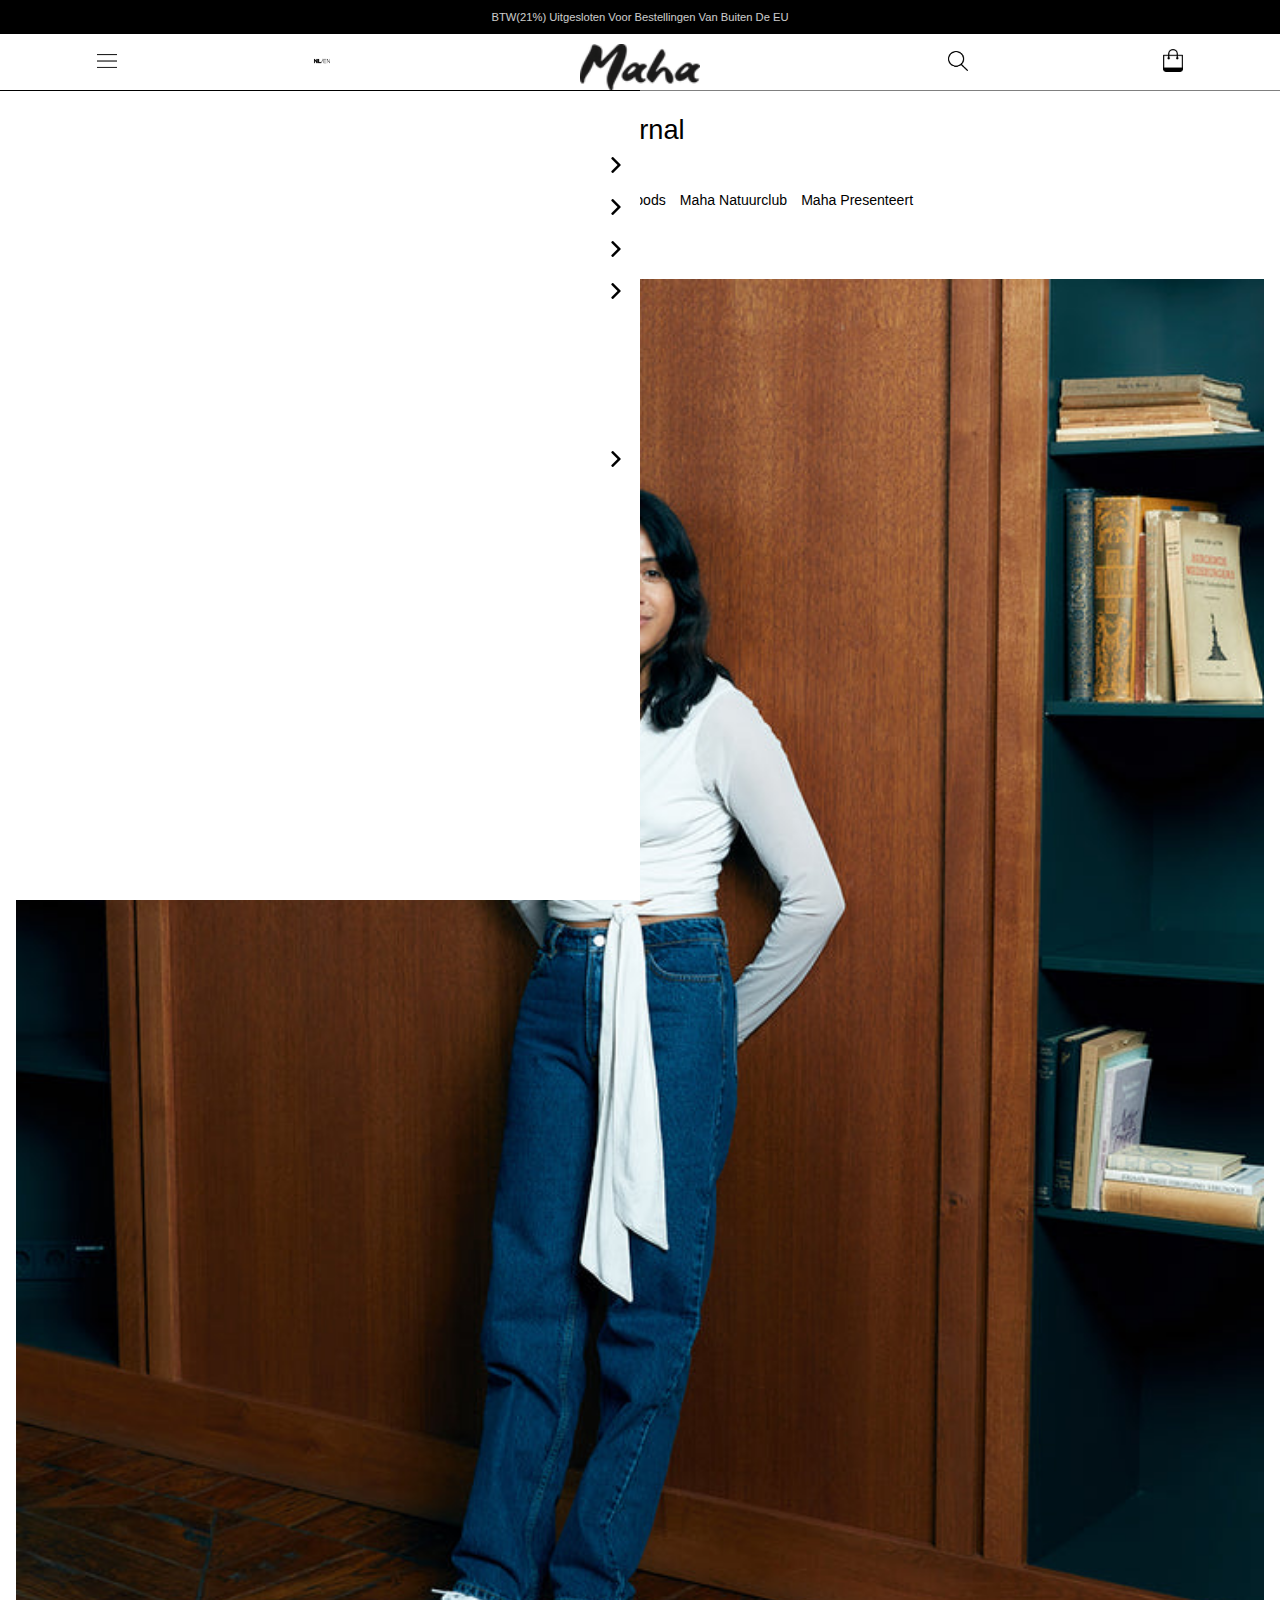
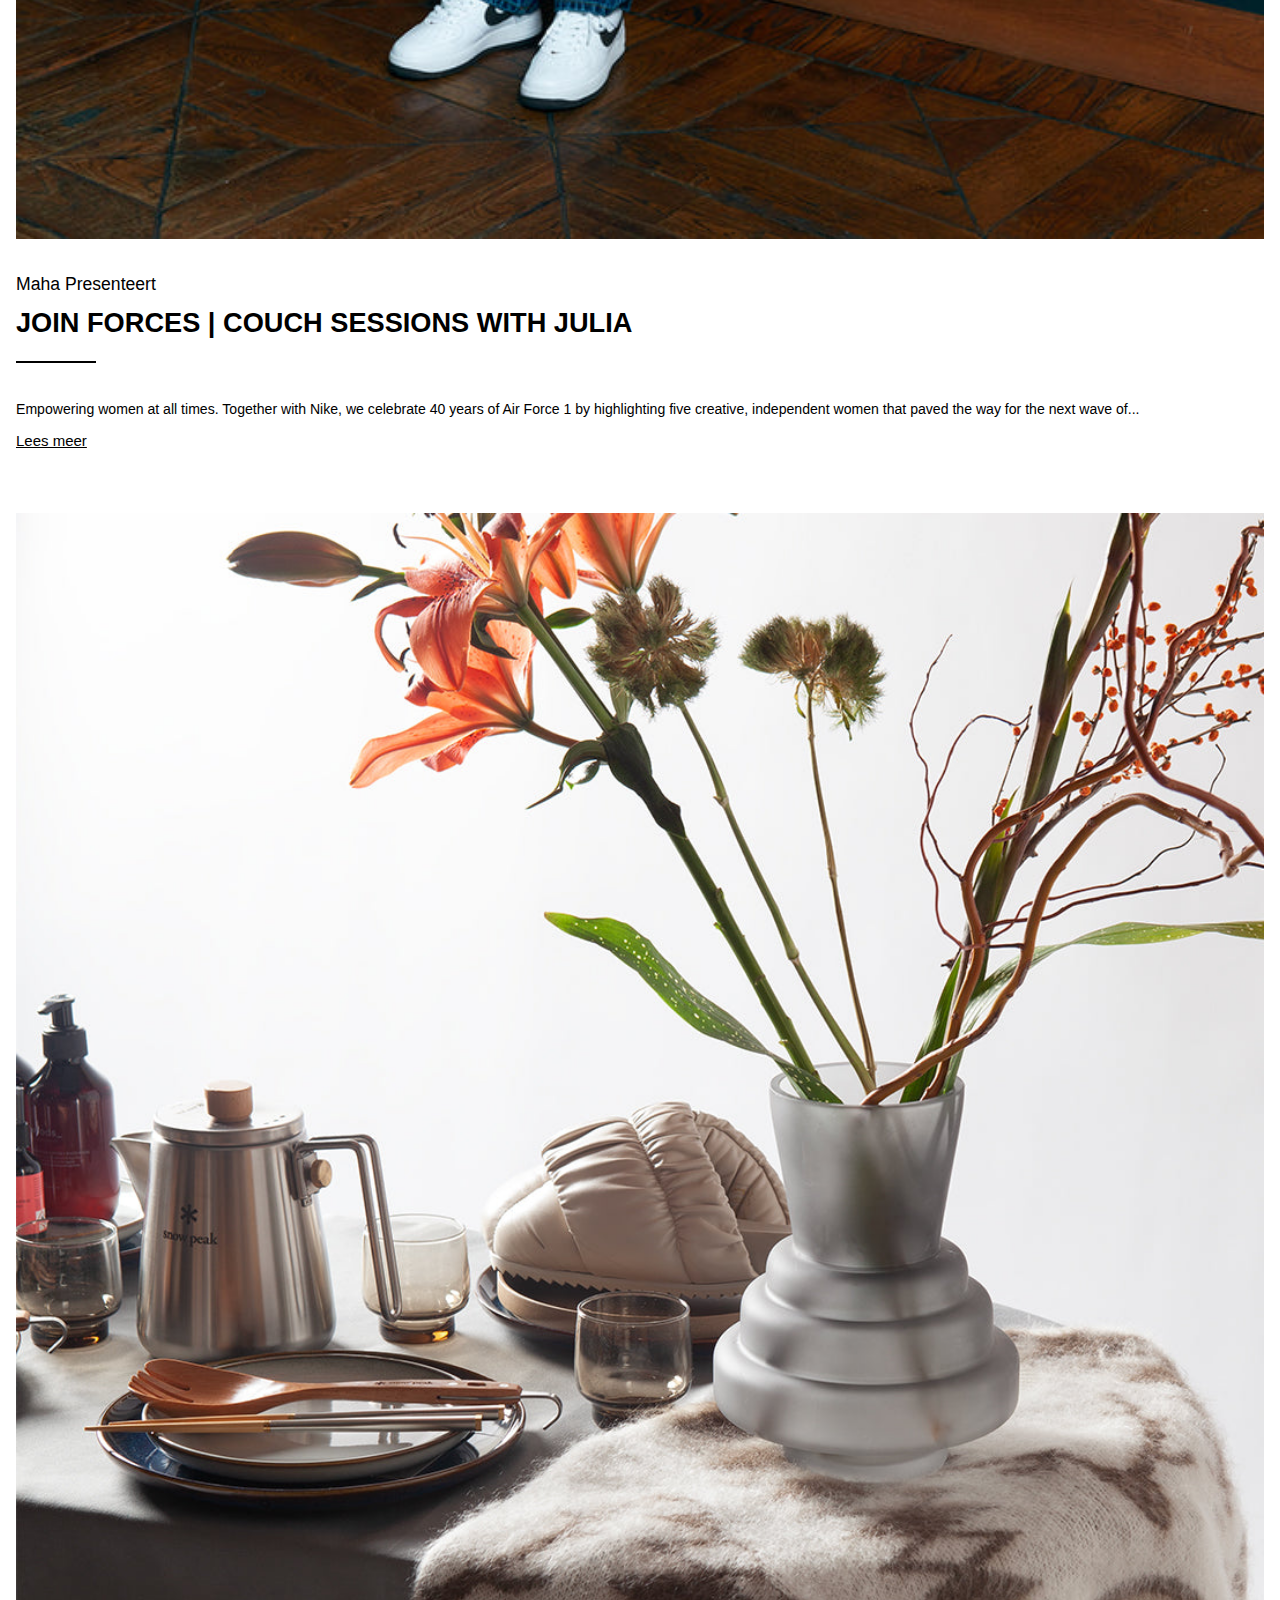
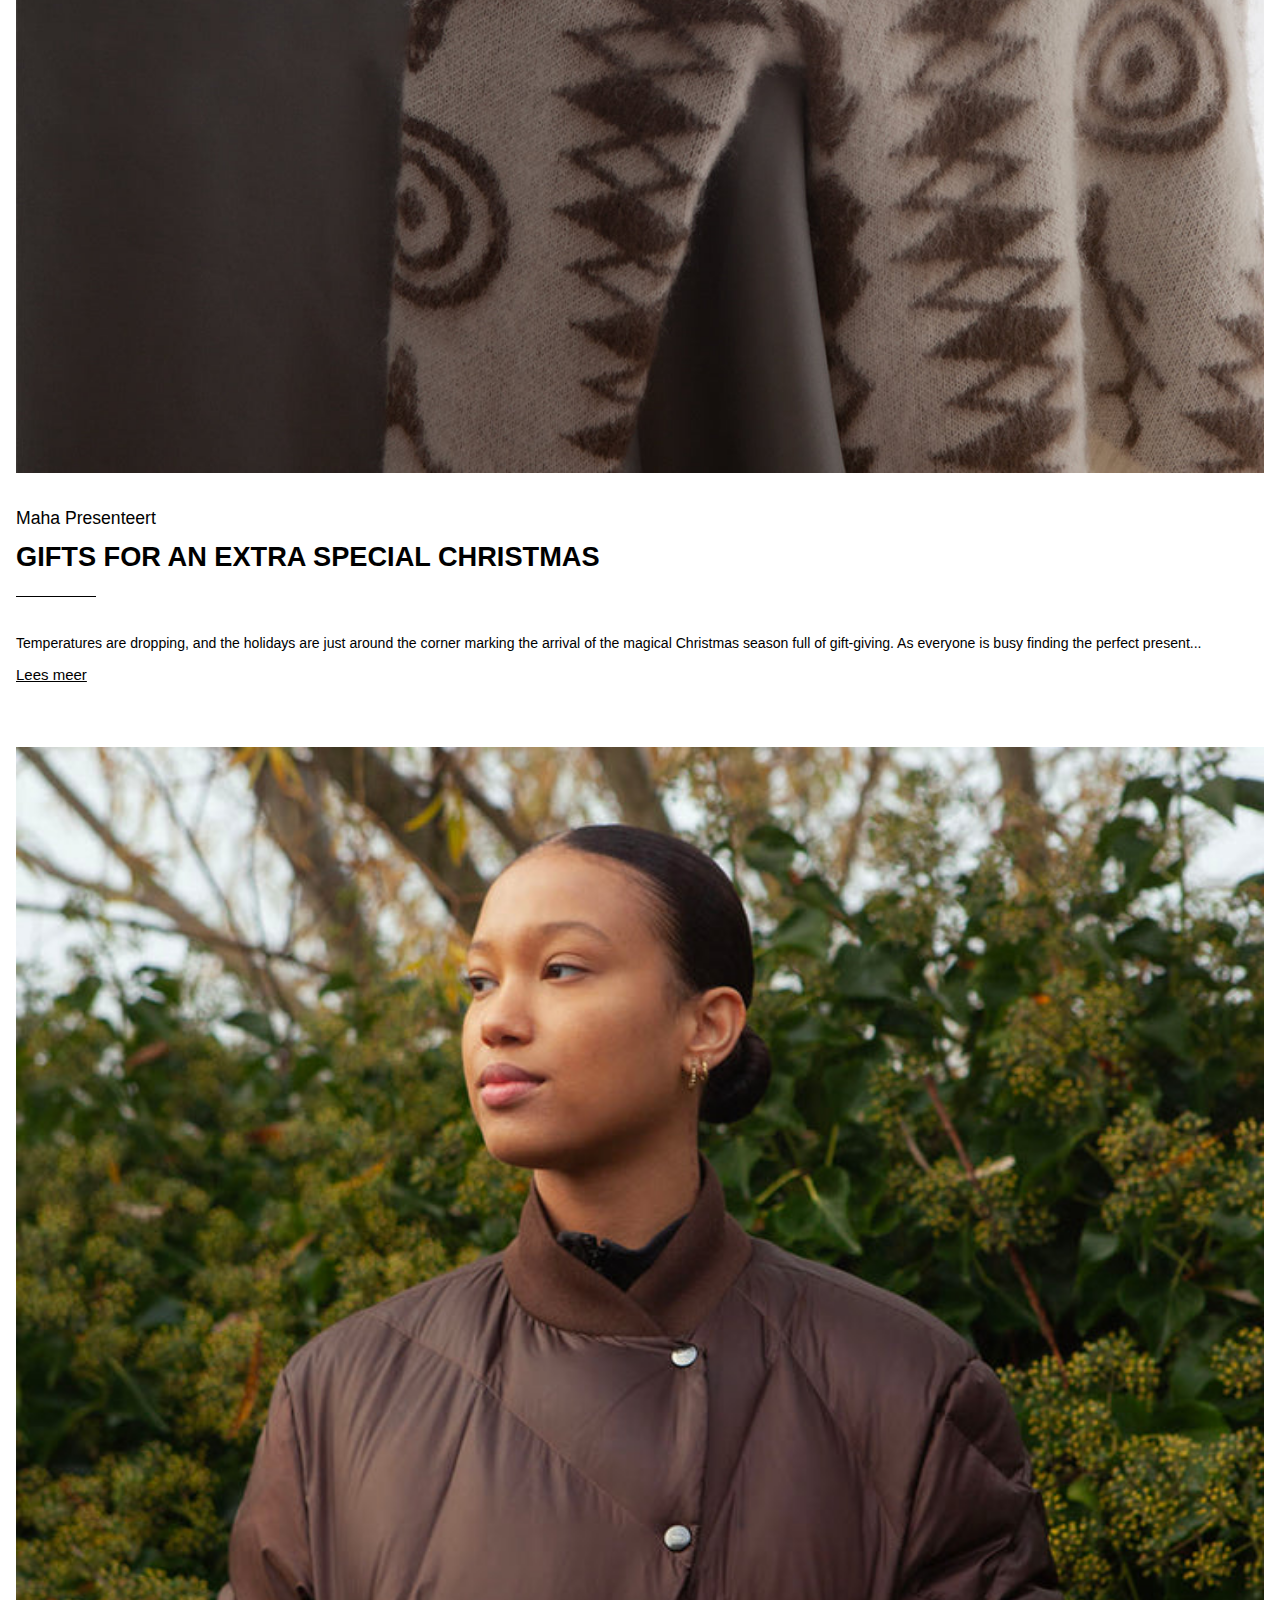
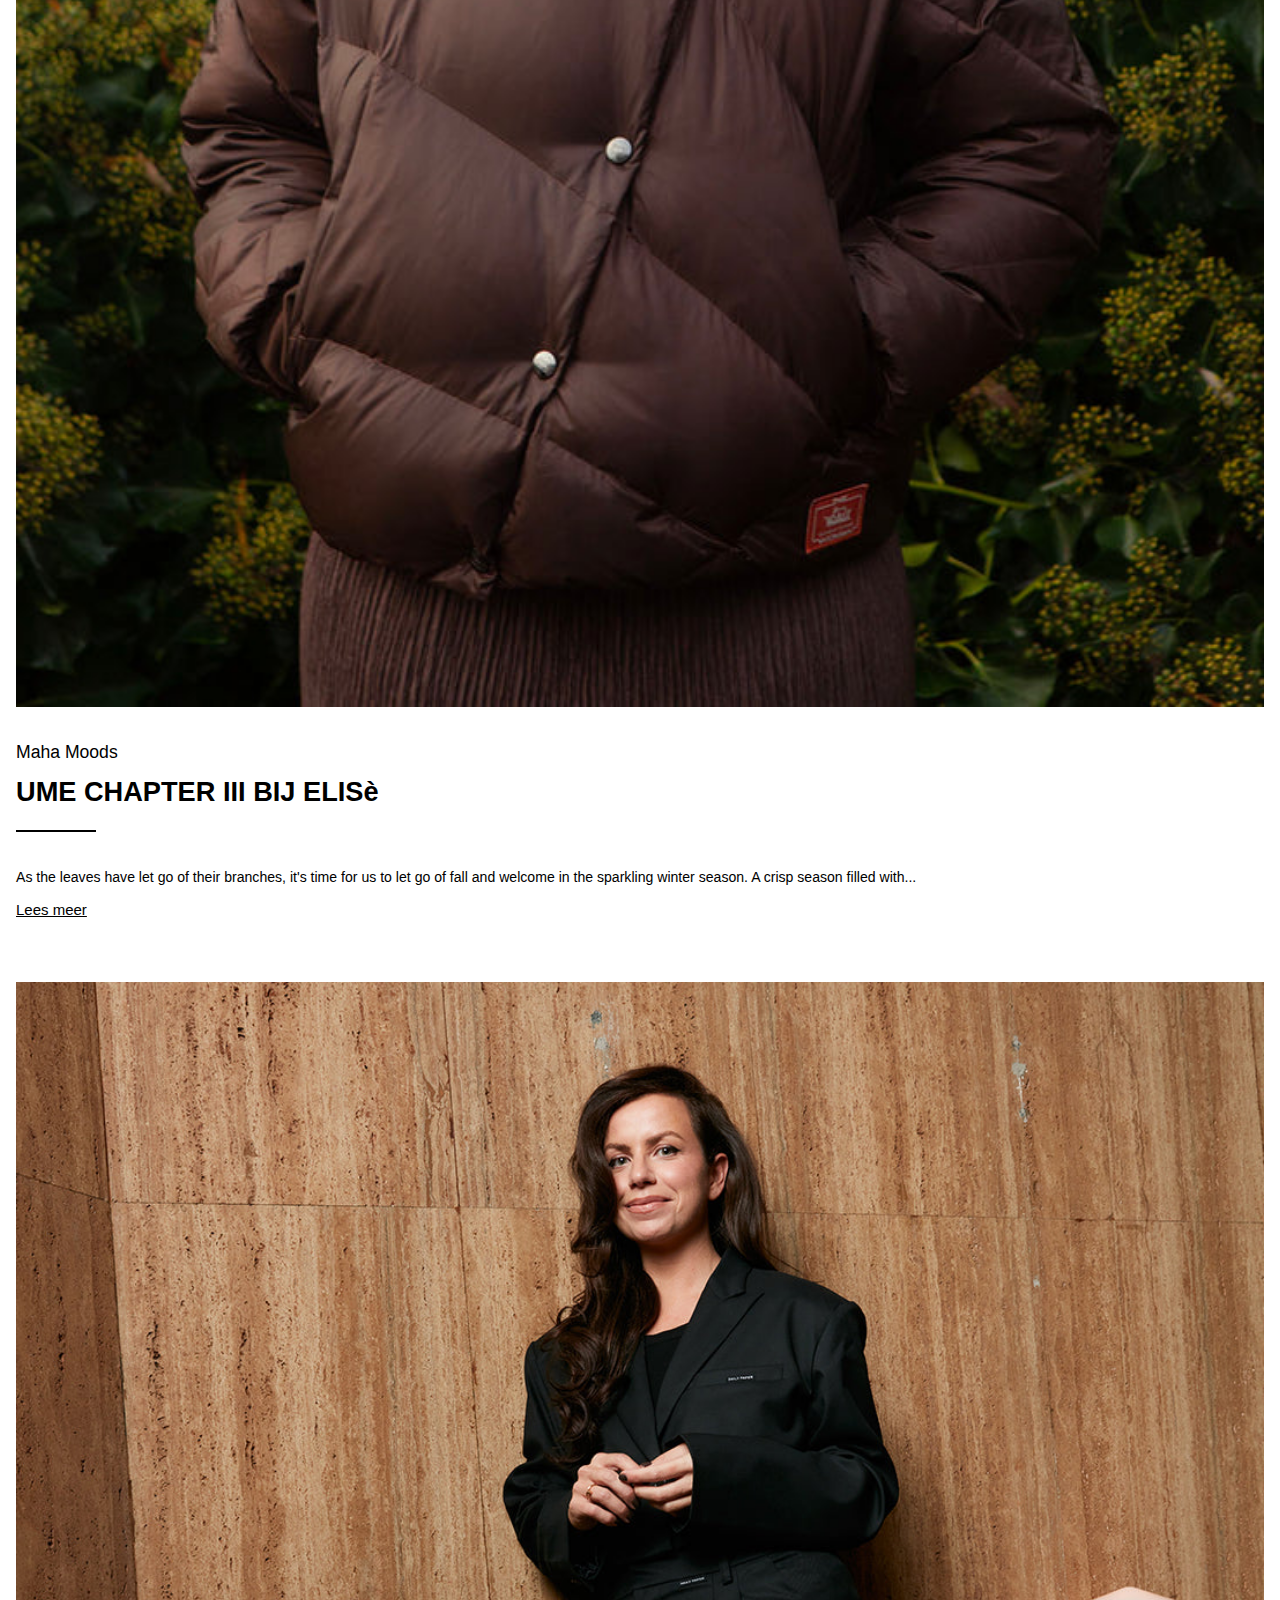
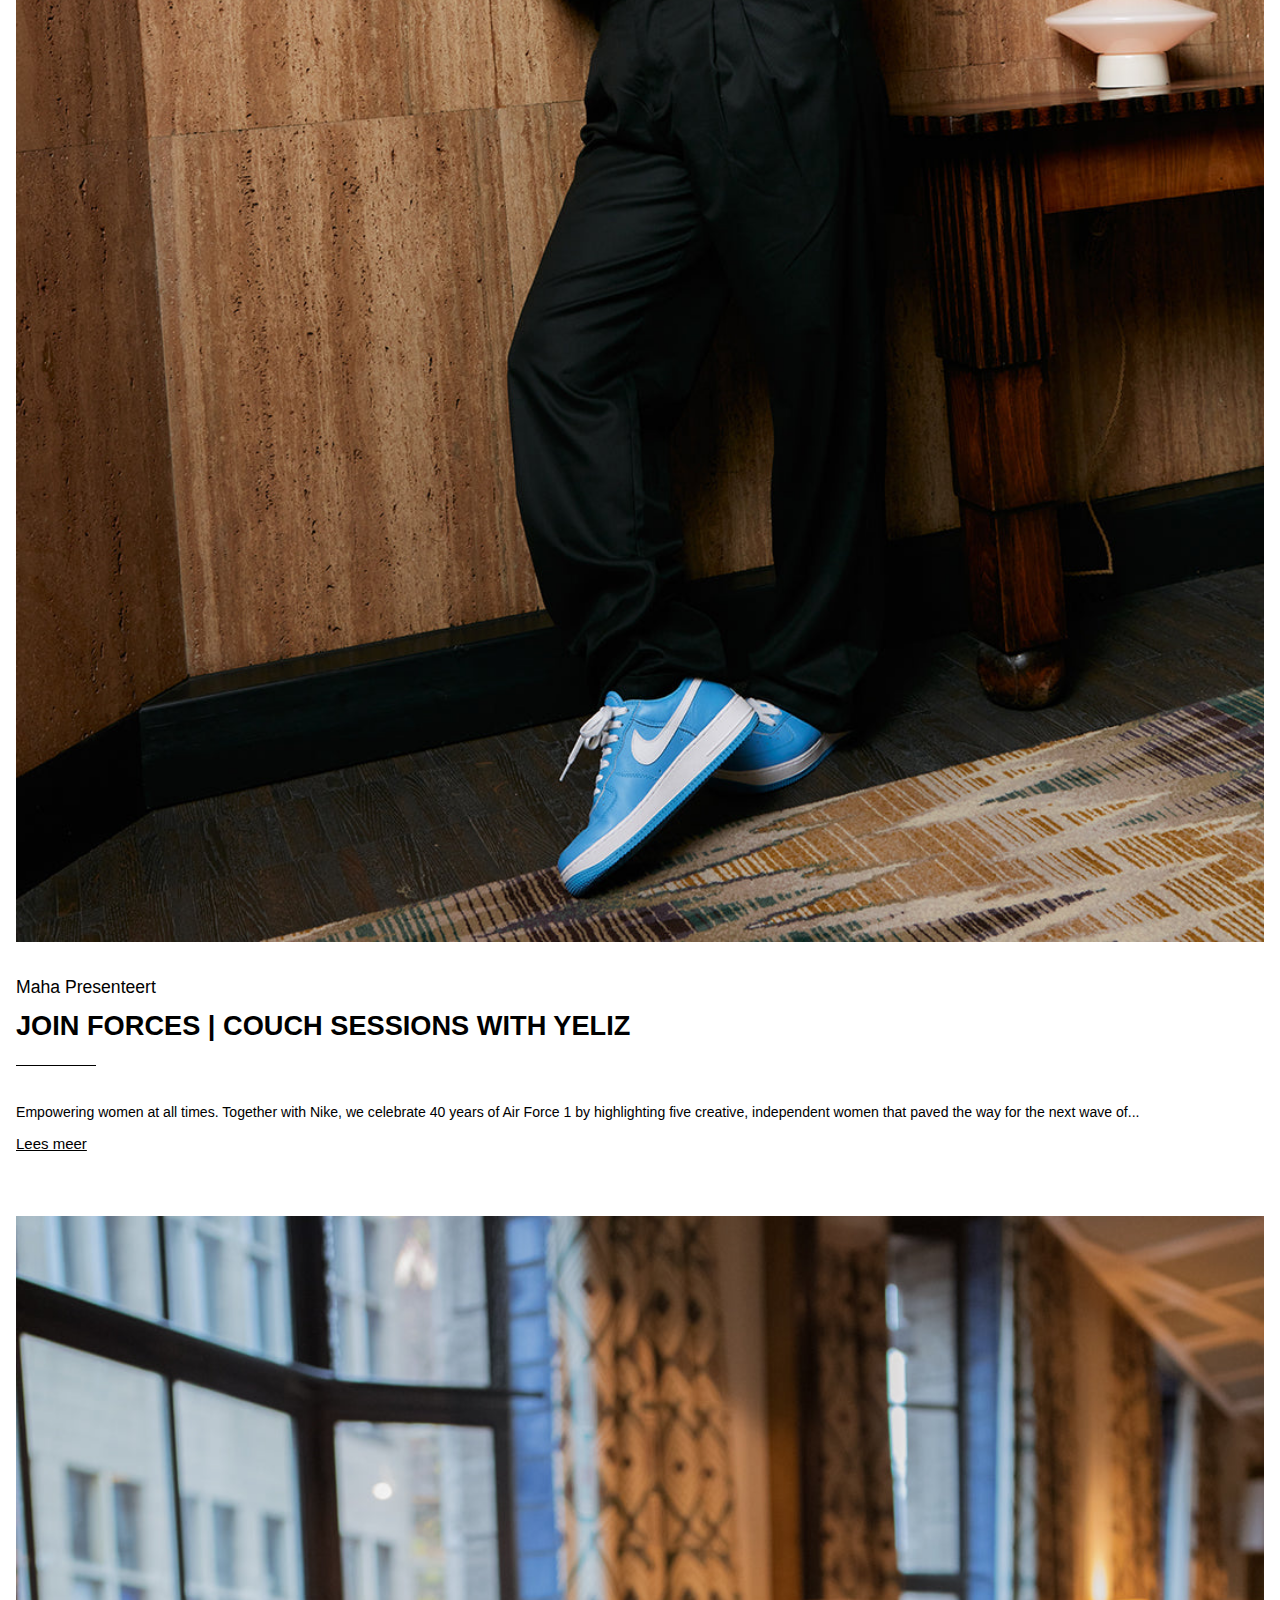
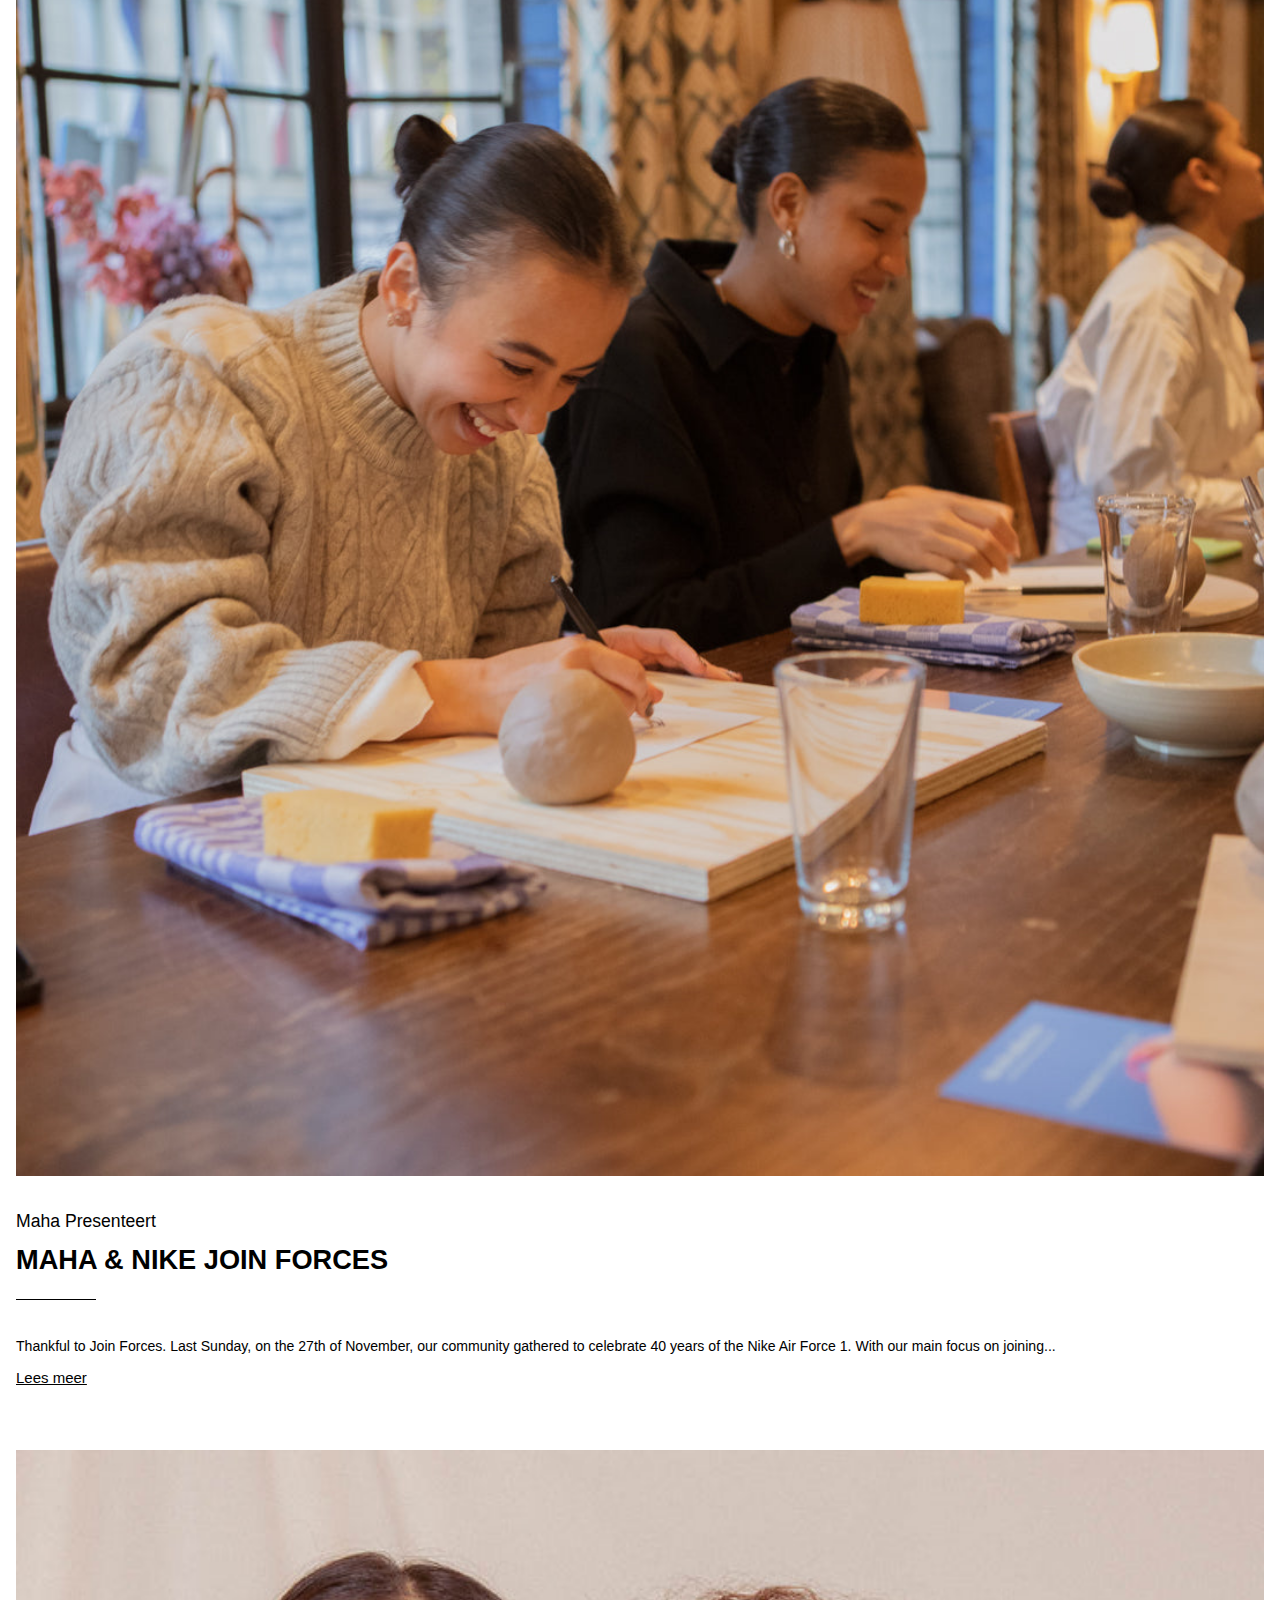
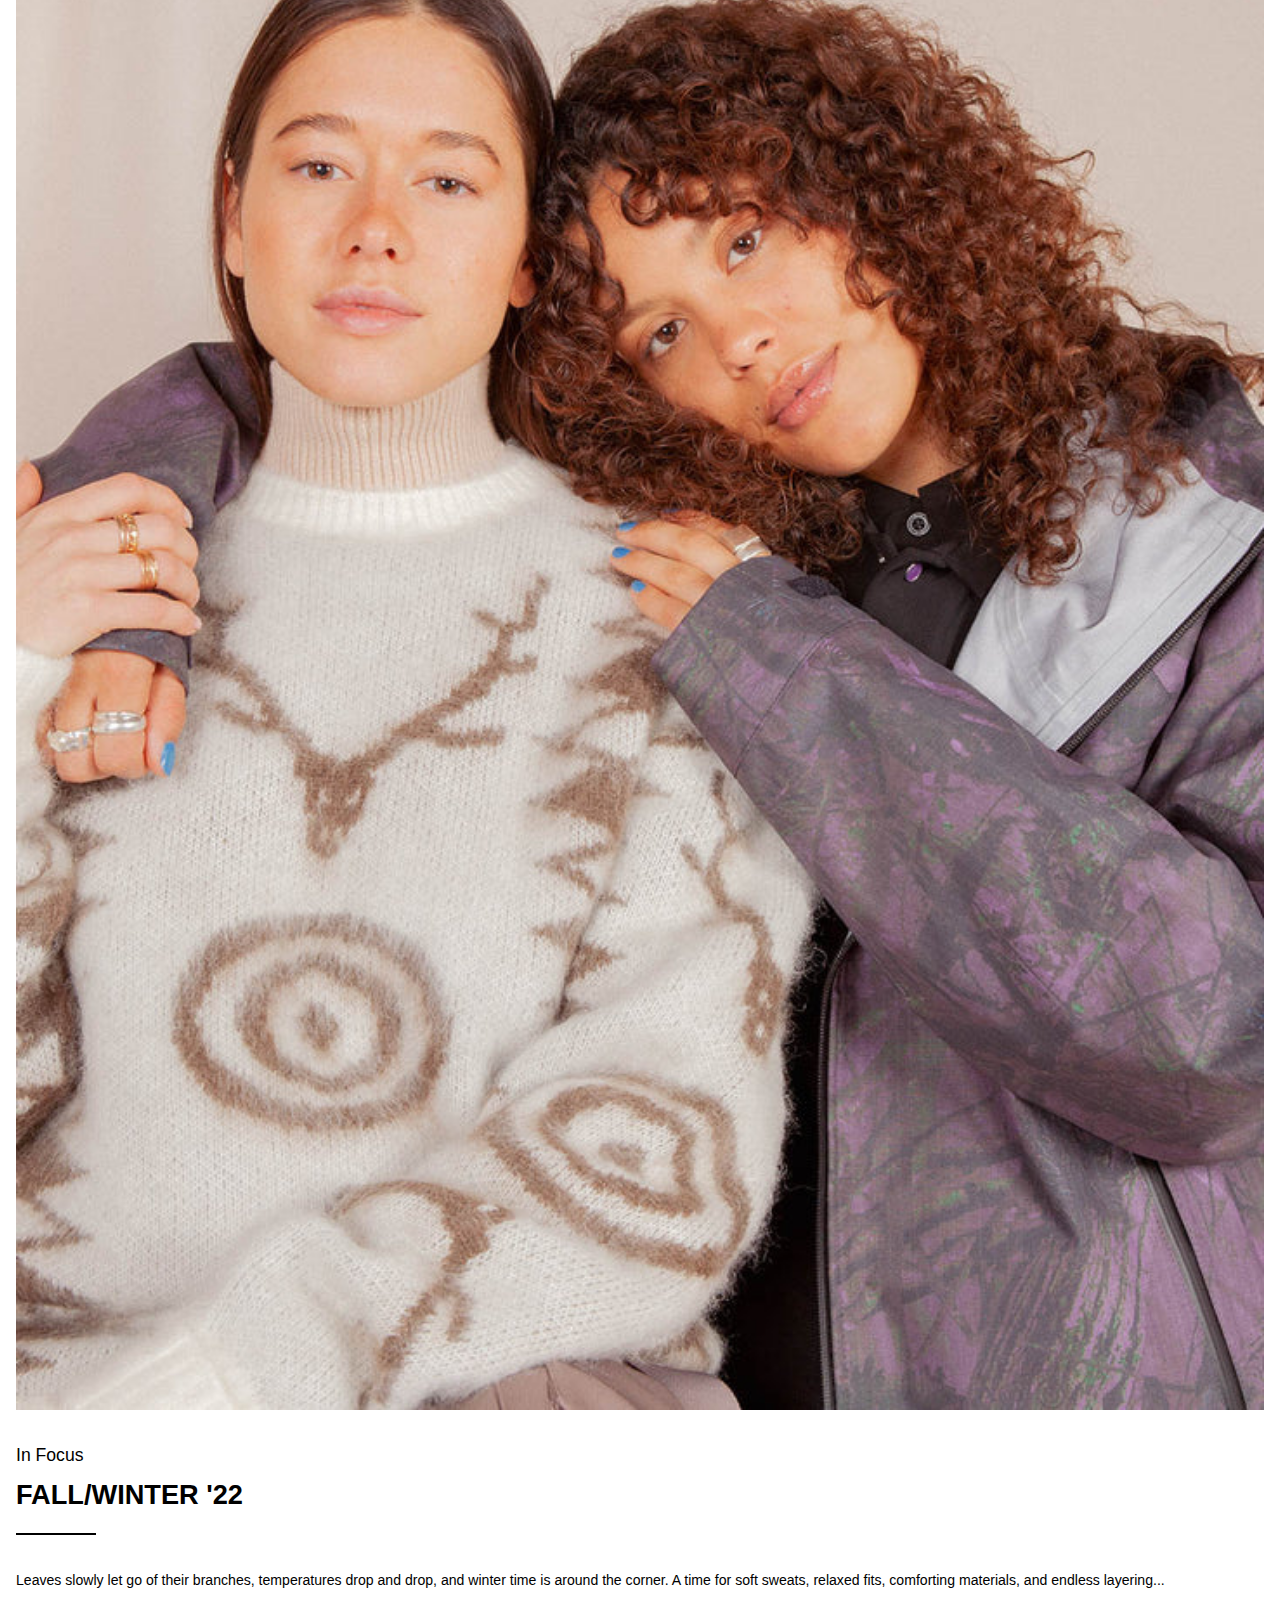
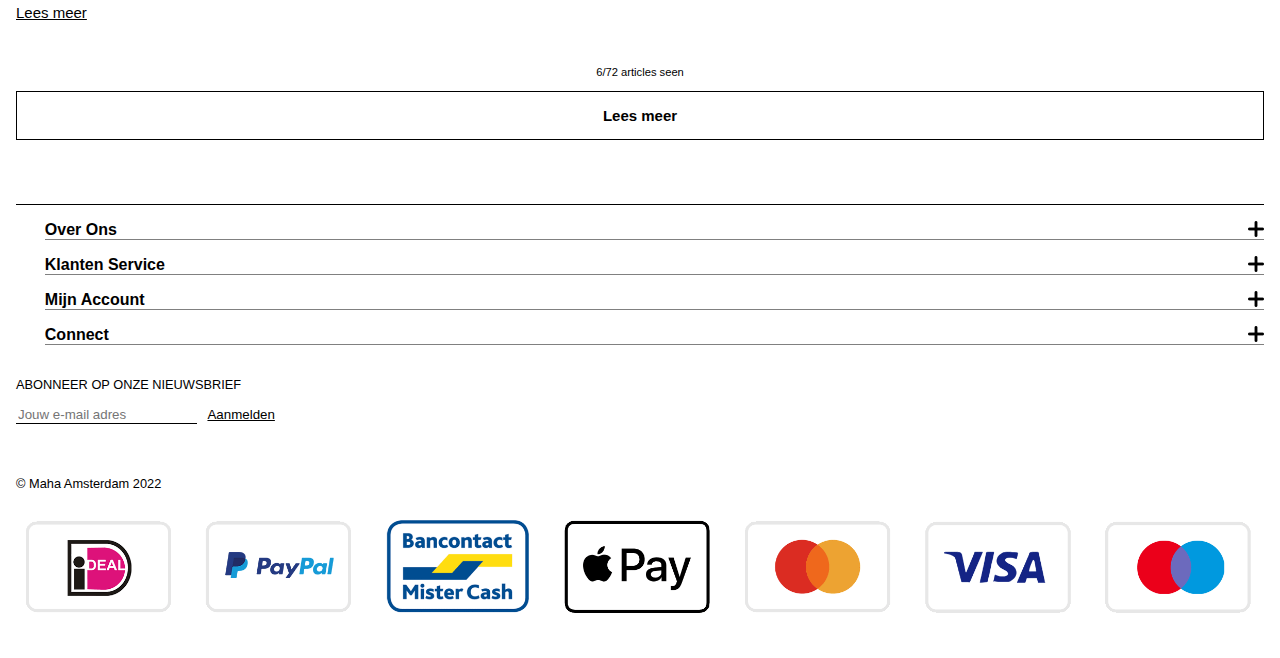
<file: journal.html>
<!DOCTYPE html>
<html lang="en">

<head>
    <meta charset="UTF-8">
    <meta http-equiv="X-UA-Compatible" content="IE=edge">
    <meta name="viewport" content="width=device-width, initial-scale=1.0">
    <title>Journal</title>
    <link rel="stylesheet" href="style/style2.css">
</head>

<body>
    <header>
        <section>
            <p>BTW(21%) Uitgesloten Voor Bestellingen Van Buiten De EU</p>
        </section>


        <section>
            <button><img src="images/horizontale_lijnen.png" alt="menu balk"></button>
            <button><img src="images/taalwijzigen.png" alt="NL/EN"></button>

            <h1><a href="index.html"><img src="images/maha_logo.png" alt="logo maha"></a></h1>

            <button><img src="images/searchicon.png" alt="searchicon"></button>
            <button><img src="images/shoppingbag.png" alt="shoppingbag"></button>
        </section>

        <nav>

            <ul>
                <li><a href="#">Nieuw</a></li>

                <li>
                    <img src="images/arrow_right.png" alt="arrow">
                    <details>
                        <summary>Sneakers</summary>

                        <ul>
                            <li><a href="#">Alle sneakers</a></li>
                            <li><a href="#">Sneakers</a></li>
                            <li><a href="#">Sandalen</a></li>
                            <li><a href="#">Slides</a></li>
                        </ul>
                    </details>
                </li>

                <li>
                    <img src="images/arrow_right.png" alt="arrow">
                    <details>
                        <summary>Kleding</summary>
                        <ul>
                            <li><a href="#">Alle kleding</a></li>
                            <li><a href="#">Truien</a></li>
                            <li><a href="#">Broeken</a></li>
                            <li><a href="#">Tops</a></li>
                        </ul>
                    </details>
                </li>

                <li>
                    <img src="images/arrow_right.png" alt="arrow">
                    <details>

                        <summary>Lifestyle</summary>

                        <ul>
                            <li><a href="#">Alle Lifestyle</a></li>
                            <li><a href="#">Heatwear</a></li>
                            <li><a href="#">Tassen</a></li>
                            <li><a href="#">Pins</a></li>
                        </ul>
                    </details>
                </li>

                <li>
                    <img src="images/arrow_right.png" alt="arrow">
                    <details>

                        <summary>Designers</summary>

                        <ul>
                            <li><a href="#">adidas Originals</a></li>
                            <li><a href="#">Aries Arise</a></li>
                            <li><a href="#">ASICS</a></li>
                            <li><a href="#">Brain Dead</a></li>
                        </ul>
                    </details>
                </li>

                <li><a href="#">Launches</a></li>

                <li><a href="#">Sale</a></li>

                <li><a href="journal.html">Journal</a></li>

                <li>
                    <img src="images/arrow_right.png" alt="arrow">
                    <details>
                        <summary>Gifts</summary>
                        <ul>
                            <li><a href="#">Gifts under 100</a></li>
                            <li><a href="#">Gifts for your love</a></li>
                            <li><a href="#">Gifts for your mom</a></li>
                            <li><a href="#">Gifts for your sister</a></li>
                        </ul>
                    </details>
                </li>
            </ul>
        </nav>

    </header>

    <main>
        <section>
            <h2>Journal</h2>

            <nav>
                <ul>
                    <li>Alle</li>
                    <li>Familiedossiers</li>
                    <li>In Focus</li>
                    <li>Maha Moods</li>
                    <li>Maha Natuurclub</li>
                    <li>Maha Presenteert</li>
                </ul>
            </nav>
        </section>

        <section>

            <div>
                <h2>JOIN FORCES | COUCH SESSIONS WITH JULIA</h2>
                <h3>Maha Presenteert</h3>


                <div></div>

                <p>Empowering women at all times. Together with Nike, we celebrate 40 years of Air Force 1 by
                    highlighting
                    five creative, independent women that paved the way for the next wave of...</p>
                <a href="#">Lees meer</a>
            </div>
            
                <img src="images/journal_foto1.jpg" alt="journal foto1">
         
        </section>

        <section>

            <div>
                <h2>GIFTS FOR AN EXTRA SPECIAL CHRISTMAS</h2>
                <h3>Maha Presenteert</h3>


                <div></div>

                <p>Temperatures are dropping, and the holidays are just around the corner marking the arrival of the
                    magical
                    Christmas season full of gift-giving. As everyone is busy finding the perfect present...</p>
                <a href="#">Lees meer</a>
            </div>

            <img src="images/journal_foto2.jpg" alt="journal journal_foto2">
        </section>

        <section>

            <div>
                <h2>UME CHAPTER III BIJ ELIS&#232;</h2>
                <h3>Maha Moods</h3>


                <div></div>

                <p>As the leaves have let go of their branches, it's time for us to let go of fall and welcome in the
                    sparkling winter season. A crisp season filled with...</p>

                <a href="#">Lees meer</a>
            </div>

            <img src="images/journal_foto3.jpg" alt="journal foto3">

        </section>

        <section>

            <div>
                <h2>JOIN FORCES | COUCH SESSIONS WITH YELIZ</h2>
                <h3>Maha Presenteert</h3>


                <div></div>
                <p>Empowering women at all times. Together with Nike, we celebrate 40 years of Air Force 1 by
                    highlighting
                    five creative, independent women that paved the way for the next wave of...</p>

                <a href="#">Lees meer</a>
            </div>

            <img src="images/journal_foto4.jpg" alt="journal foto4">
        </section>

        <section>

            <div>
                <h2>MAHA & NIKE JOIN FORCES</h2>
                <h3>Maha Presenteert</h3>


                <div></div>

                <p>Thankful to Join Forces. Last Sunday, on the 27th of November, our community gathered to celebrate 40
                    years of the Nike Air Force 1. With our main focus on joining...</p>

                <a href="#">Lees meer</a>
            </div>

            <img src="images/journal_foto5.jpg" alt="journal foto5">
        </section>

        <section>

            <div>
                <h2>FALL/WINTER '22</h2>
                <h3>In Focus</h3>


                <div></div>

                <p>Leaves slowly let go of their branches, temperatures drop and drop, and winter time is around the
                    corner. A time for soft sweats, relaxed fits, comforting materials, and endless layering...</p>

                <a href="#">Lees meer</a>
            </div>

            <img src="images/journal_foto6.jpg" alt="journal foto6">

            <p>6/72 articles seen</p>
            <a href="#">Lees meer</a>
        </section>

    </main>

    <footer>
        <nav>
            <ul>
                <!--Gemaakt met hulp van Robert-->
                <li>
                    <img src="images/add.png" alt="add">
                    <details>
                        <summary>Over Ons</summary>
                        <ul>
                            <li><a href="">Over ons</a></li>
                            <li><a href="">Contact</a></li>
                            <li><a href="">Carri&#232;res</a></li>
                        </ul>
                    </details>
                </li>

                <li>
                    <img src="images/add.png" alt="add">
                    <details>
                        <summary>Klanten Service</summary>
                        <ul>
                            <li><a href="">Verzenden</a></li>
                            <li><a href="">Retouren</a></li>
                            <li><a href="">Algemene voorwaarden</a></li>
                            <li><a href="">Privacybeleid</a></li>
                            <li><a href="">Betalingsmethoden</a></li>
                        </ul>
                    </details>
                </li>

                <li>
                    <img src="images/add.png" alt="add">
                    <details>
                        <summary>Mijn Account</summary>
                        <ul>
                            <li><a href="">Registreren/Login</a></li>
                            <li><a href="">Mijn orders</a></li>
                        </ul>
                    </details>
                </li>

                <li>
                    <img src="images/add.png" alt="add">
                    <details>
                        <summary>Connect</summary>
                        <ul>
                            <li><a href="">Facebook</a></li>
                            <li><a href="">Instagram</a></li>
                            <li><a href="">Soundcloud</a></li>
                        </ul>
                    </details>
                </li>
            </ul>
        </nav>

        <form>
            <p>ABONNEER OP ONZE NIEUWSBRIEF</p>
            <input type="text" placeholder="Jouw e-mail adres" name="email">

            <button type="submit">Aanmelden</button>
        </form>

        <p>&#169; Maha Amsterdam 2022</p>

        <img src="images/betalingsiconen.png" alt="">
    </footer>

    <script defer src="scripts/script.js"></script>

</body>

</html>
</file>
<file: style/style2.css>
*,
*::after,
*::before {
    box-sizing: border-box;
}

:root {
    --default-font: neue-haas-grotesk, sans-serif;
    --witte-kleur: #fff;
    --zwarte-kleur: #000;
    --grijze-kleur: #808080;

}

html {
    font-family: var(--default-font);
}

body {
    margin: 0;
}


/* //////////////// */
/* Algemene styling */
/* //////////////// */
button {
    border: none;
    background-color: var(--witte-kleur);
    font-family: var(--default-font);
}

h2 {
    font-size: 1.7em;
    font-weight: 700;
}

h3 {
    font-size: 1.1em;
    font-weight: 100;
}

p {
    font-size: 0.88em;
    font-weight: 100;
}

li {
    list-style: none;
}

a {
    text-decoration: none;
    font-size: 0.9375em;
    color: black;
    font-weight: 100;
}

div>div {
    width: 5em;
    height: .1em;
    background-color: var(--zwarte-kleur);

    margin-bottom: 1.4em;
}

/*het omdraaien van de h2 en h3*/
main>section div {
    display: flex;
}

main>section div {
    display: flex;
    flex-direction: column;
}

main>section div h3 {
    order: -1;
}

/*image bovenaan de section zetten*/
main>section {
    display: flex;
    flex-direction: column;
}

main>section img {
    order: -1;
}


/* ///////////////*/
/* styling header */
/* ////////////// */

/*header sticky maken*/
header {
    position: sticky;
    top: 0em;
    background-color: var(--witte-kleur);
}

/*zwarte balk*/
header>section:nth-of-type(1) {
    background-color: var(--witte-kleur);
    display: flex;
    flex-direction: column;
    justify-content: center;


    width: 100%;

    margin-bottom: 0;
}

header > section:first-of-type {
    background-color: var(--zwarte-kleur);
    text-align: center;
}

header section p {
    color: var(--witte-kleur);
    font-size: .7em;
    font-weight: 100;
    opacity: 0.8;
}

/* iconen */
header section:nth-of-type(2) {
    display: flex;
    justify-content: space-around;

    height: 3.5em;
}

header img {
    width: 1.5em;
}

header h1 img {
    margin-left: 2em;
    margin-right: 2em;
    margin-top: -.4em;
    width: 4em;
}

/*Hamburger menu*/
/*Gemaakt met behulp van oefening 2-buttons burger*/
header nav{
    transform: translateX(-40em);
    position: fixed;
    top: 5.6em;
    right: 0em;
    bottom: 0em;
    left: 0em; 

    background-color: var(--witte-kleur);
}

nav.toonMenu{
    transform: translateX(0em);
    transition: 1s;
}

header nav > ul {
    cursor: pointer;
    border-top: .04em solid var(--zwarte-kleur);

    margin-left: -2.5em;
    margin-top: 0em;
}

header > nav details ul{
    border-left: .1em solid var(--grijze-kleur);
}

nav ul li {
    margin-left: 1.5em;
}

header details ul {
    padding-left: 0em;
}

header nav summary{
    list-style-type: none;
}

header li {
    margin-top: 1.5em;
    font-weight: 100;
}

nav li img {
    width: 1em;
    position: absolute;
    right: 1em;
    margin: 0;
}


/* ///////////////////////////// */
/* eerste section, Journal + nav */
/* ///////////////////////////// */
main section:nth-of-type(1) {
    margin-bottom: 3em;

    border-top: .05em solid grey;
}

main section:nth-of-type(1) h2 {
    text-align: center;
    font-weight: 300;
}

main section:nth-of-type(1) ul {
    padding: 0;
    display: flex;
    justify-content: center;
    flex-wrap: wrap;
}

main section:nth-of-type(1) li {
    font-size: 0.88em;
    font-weight: 100;
    text-align: center;
    margin: .5em;
}

/* animatie */
@keyframes h2kleuren {
    0% {
        color: var(--zwarte-kleur);
        background-color: var(--witte-kleur);
        
    }

    100% {
        color: var(--witte-kleur);
        background-color: var(--grijze-kleur)
    }

}

main section:nth-of-type(1) h2:hover {
    animation-name: h2kleuren;
    animation-duration: 5s;
}


/* /////////////////////////// */
/* tweede section, Join forces */
/* /////////////////////////// */
main section:nth-of-type(2) {
    display: flex;
    justify-content: center;
    margin-left: 1em;
    margin-right: 1em;
    margin-bottom: 4em;
}

main section:nth-of-type(2) h3 {
    margin-top: 2em;
}

main section:nth-of-type(2) h2 {
    margin-top: -.2em;
}

main section:nth-of-type(2) p {
    line-height: 1.3em;
}

main section:nth-of-type(2) a {
    text-decoration: underline;

}


/* ////////////////////////////////// */
/* derde section, gifts for christmas */
/* ////////////////////////////////// */
main section:nth-of-type(3) {
    display: flex;
    justify-content: center;
    margin-left: 1em;
    margin-right: 1em;
    margin-bottom: 4em;
}

main section:nth-of-type(3) h3 {
    margin-top: 2em;
}

main section:nth-of-type(3) h2 {
    margin-top: -.2em;
}

main section:nth-of-type(3) p {
    line-height: 1.3em;
}

main section:nth-of-type(3) a {
    text-decoration: underline;

}


/* /////////////////////////// */
/* vierde section, ume chapter */
/* /////////////////////////// */
main section:nth-of-type(4) {
    display: flex;
    justify-content: center;
    margin-left: 1em;
    margin-right: 1em;
    margin-bottom: 4em;
}

main section:nth-of-type(4) h3 {
    margin-top: 2em;
}

main section:nth-of-type(4) h2 {
    margin-top: -.2em;
}

main section:nth-of-type(4) p {
    line-height: 1.3em;
}

main section:nth-of-type(4) a {
    text-decoration: underline;
}


/* /////////////////////////// */
/* vijfde section, join forces */
/* /////////////////////////// */
main section:nth-of-type(5) {
    display: flex;
    justify-content: center;
    margin-left: 1em;
    margin-right: 1em;
    margin-bottom: 4em;
}

main section:nth-of-type(5) h3 {
    margin-top: 2em;
}

main section:nth-of-type(5) h2 {
    margin-top: -.2em;
}

main section:nth-of-type(5) p {
    line-height: 1.3em;
}

main section:nth-of-type(5) a {
    text-decoration: underline;
}


/* //////////////////////////////////// */
/* zesde section, maha nike join forces */
/* //////////////////////////////////// */
main section:nth-of-type(6) {
    display: flex;
    justify-content: center;
    margin-left: 1em;
    margin-right: 1em;
    margin-bottom: 4em;
}

main section:nth-of-type(6) h3 {
    margin-top: 2em;
}

main section:nth-of-type(6) h2 {
    margin-top: -.2em;
}

main section:nth-of-type(6) p {
    line-height: 1.3em;
}

main section:nth-of-type(6) a {
    text-decoration: underline;
}


/* /////////////////////////////// */
/* zevende section, fall/winter'22 */
/* /////////////////////////////// */
main section:nth-of-type(7) {
    display: flex;
    justify-content: center;
    margin-left: 1em;
    margin-right: 1em;
    margin-bottom: 4em;
}

main section:nth-of-type(7) h3 {
    margin-top: 2em;
}

main section:nth-of-type(7) h2 {
    margin-top: -.2em;
}

main section:nth-of-type(7) p {
    line-height: 1.3em;
}

main section:nth-of-type(7) a {
    text-decoration: underline;
}

main section:nth-of-type(7)>p:nth-of-type(1) {
    font-size: .7em;
    text-align: center;
    margin-top: 4em;
}


/* NOG NAAR KIJKEN */
main section:nth-of-type(7)>a:nth-of-type(1) {
    text-align: center;
    font-weight: 600;

    border: .09em solid var(--zwarte-kleur);
    padding: 1em;
    text-decoration: none;
}


/* //// */
/*footer*/
/* //// */
footer {
    margin-left: 1em;
    margin-right: 1em;
}

footer nav {
    border-top: .09em solid var(--zwarte-kleur);
}

footer p {
    font-size: 0.8em;
}

footer form input {
    border: none;
    border-bottom: .09em solid var(--zwarte-kleur);
}

footer form button {
    text-decoration: underline;
    margin-bottom: 3em;
}

footer img {
    width: 100%;
    margin-top: .5em;
    margin-bottom: 2em;
}

/*styling van de summary*/
details {
    cursor: pointer;
}

footer summary {
    border-bottom: .09em solid grey;
    margin-left: -2.2em;
}

footer details summary {
    list-style: none;
    margin-bottom: 1em;
    font-weight: 600;
}


footer details ul {
    margin-top: -.5em;
    margin-bottom: 1em;   
}

footer details li {
    margin-bottom: .5em;
    margin-left: -4.7em;
}

footer nav img {
    width: 1em;
    position: absolute;
    right: 1em;
    margin: 0;
}
</file>
